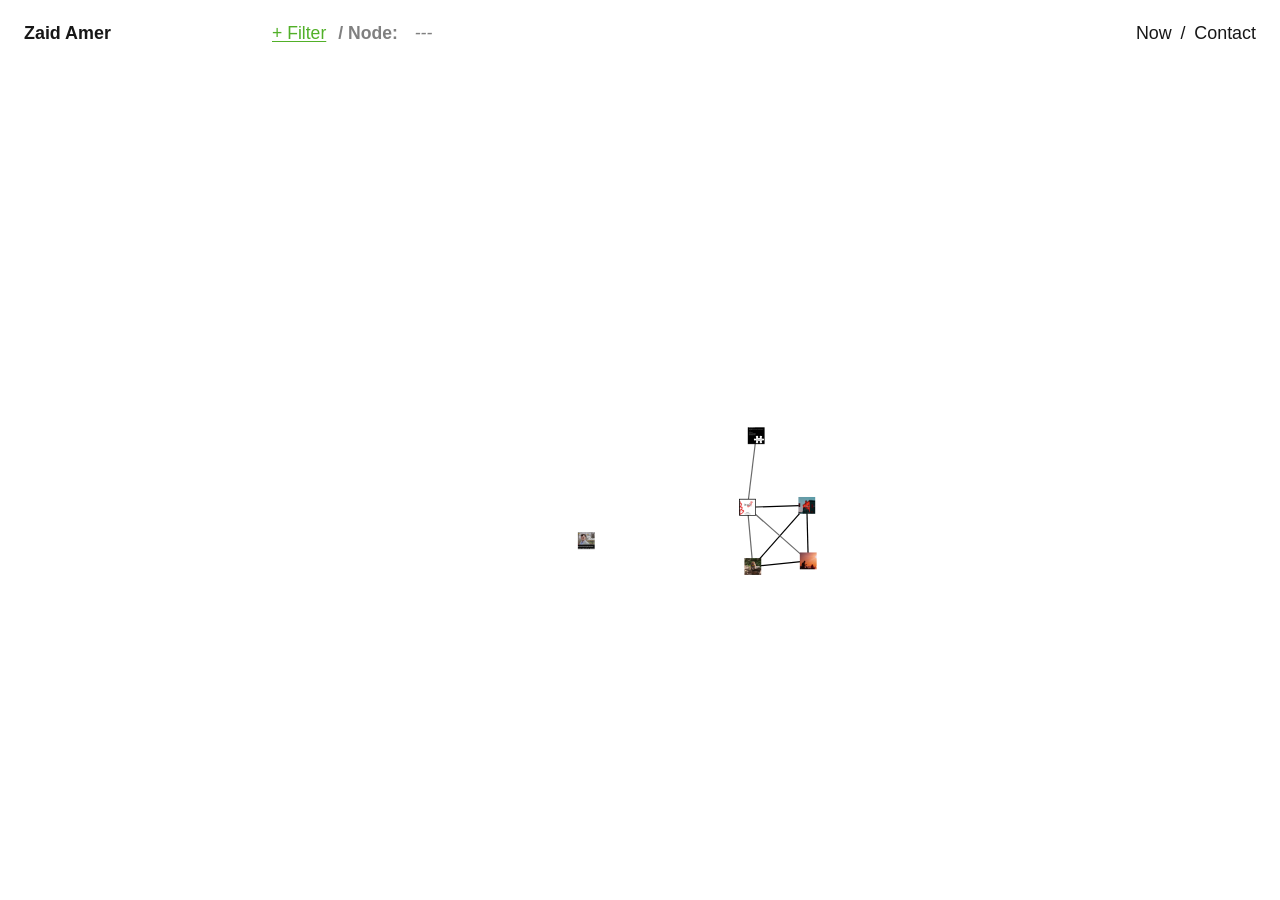
<file: index.html>
<!DOCTYPE html>
<html lang="en">
  <head>
    <meta charset="UTF-8">
    <meta name="viewport" content="width=device-width, initial-scale=1.0">
    <title>Zaid Amer</title>
    <link rel="stylesheet" href="./assets/styles.css">
    <script src="./assets/vendor/d3.v7.9.0.min.js" defer></script>
    <script src="./assets/app.js" defer></script>
  </head>
  <body>
    <div class="site-shell">
      <header class="topbar">
        <a class="home-link" href="/">Zaid Amer</a>

        <div class="topbar-center">
          <div class="status-row">
            <button
              id="filter-toggle"
              class="filter-toggle"
              type="button"
              aria-expanded="false"
              aria-controls="filter-menu"
            >
              + Filter
            </button>

            <div id="node-status" class="node-status is-empty" aria-live="polite">
              <span class="node-status-label">&nbsp;/&nbsp;Node:</span>
              <span id="node-status-id" class="node-status-id"></span>
              <span id="node-status-separator" class="node-status-separator"></span>
              <span id="node-status-title" class="node-status-title">---</span>
            </div>
          </div>

          <aside id="filter-menu" class="filter-menu" aria-label="Project filters" hidden></aside>
        </div>

        <nav class="utility-nav" aria-label="Site links">
          <a href="/now.html">Now</a>
          <span>/</span>
          <a href="/contact.html">Contact</a>
        </nav>
      </header>

      <div id="empty-state" class="empty-state" hidden>No projects match the active filter.</div>

      <svg id="graph" class="graph" role="img" aria-label="Node-based portfolio map"></svg>
    </div>
  </body>
</html>
</file>
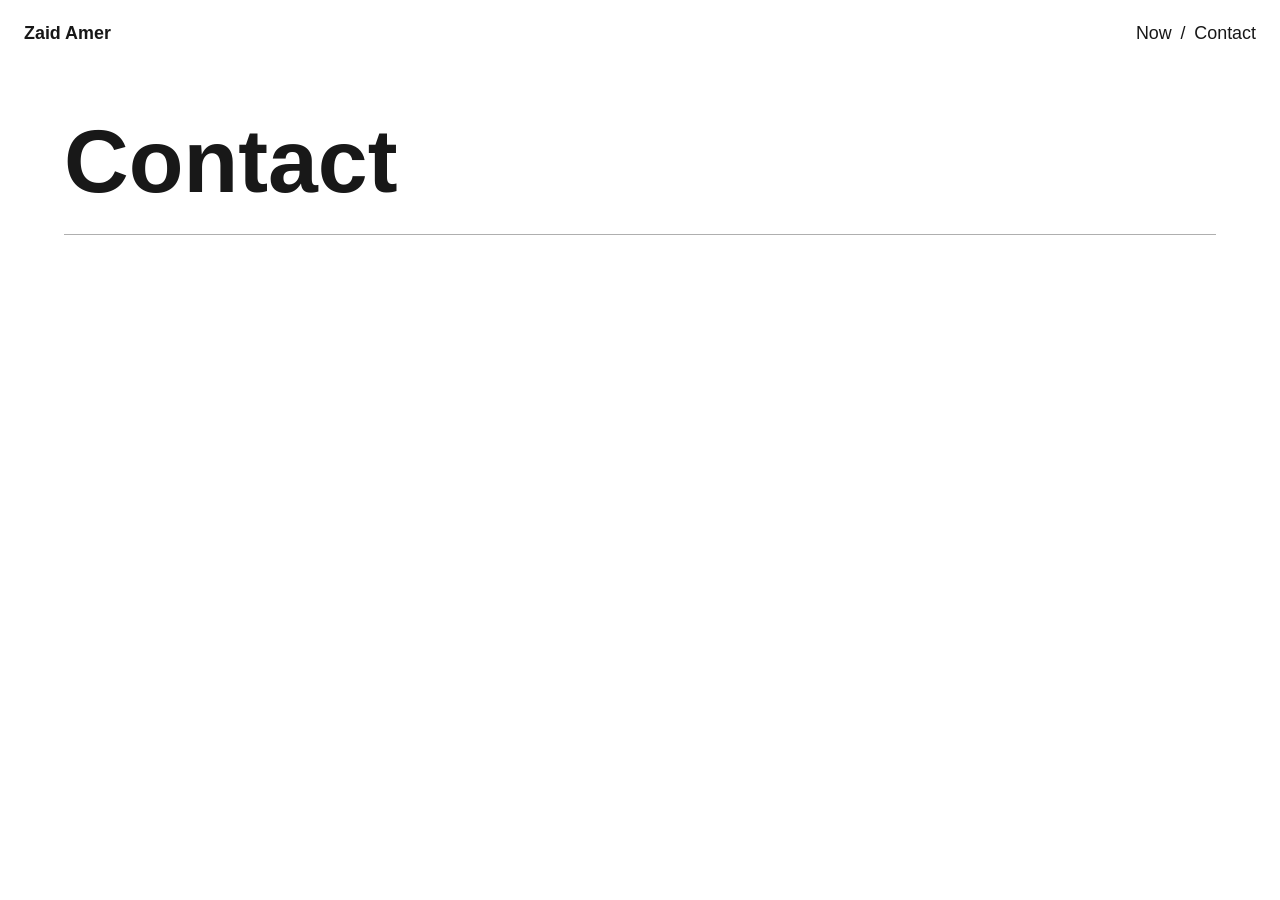
<file: contact.html>
<!DOCTYPE html>
<html lang="en">
  <head>
    <meta charset="UTF-8">
    <meta name="viewport" content="width=device-width, initial-scale=1.0">
    <title>Contact | Zaid Amer</title>
    <link rel="stylesheet" href="./assets/styles.css">
  </head>
  <body class="content-page">
    <div class="page-shell">
      <header class="topbar">
        <a class="home-link" href="/">Zaid Amer</a>

        <div class="topbar-center"></div>

        <nav class="utility-nav" aria-label="Site links">
          <a href="/now.html">Now</a>
          <span>/</span>
          <a href="/contact.html">Contact</a>
        </nav>
      </header>

      <main class="page-main">
        <section class="page-hero">
          <div class="page-title-block">
            <h1 class="page-title">Contact</h1>
          </div>
        </section>
      </main>
    </div>
  </body>
</html>
</file>
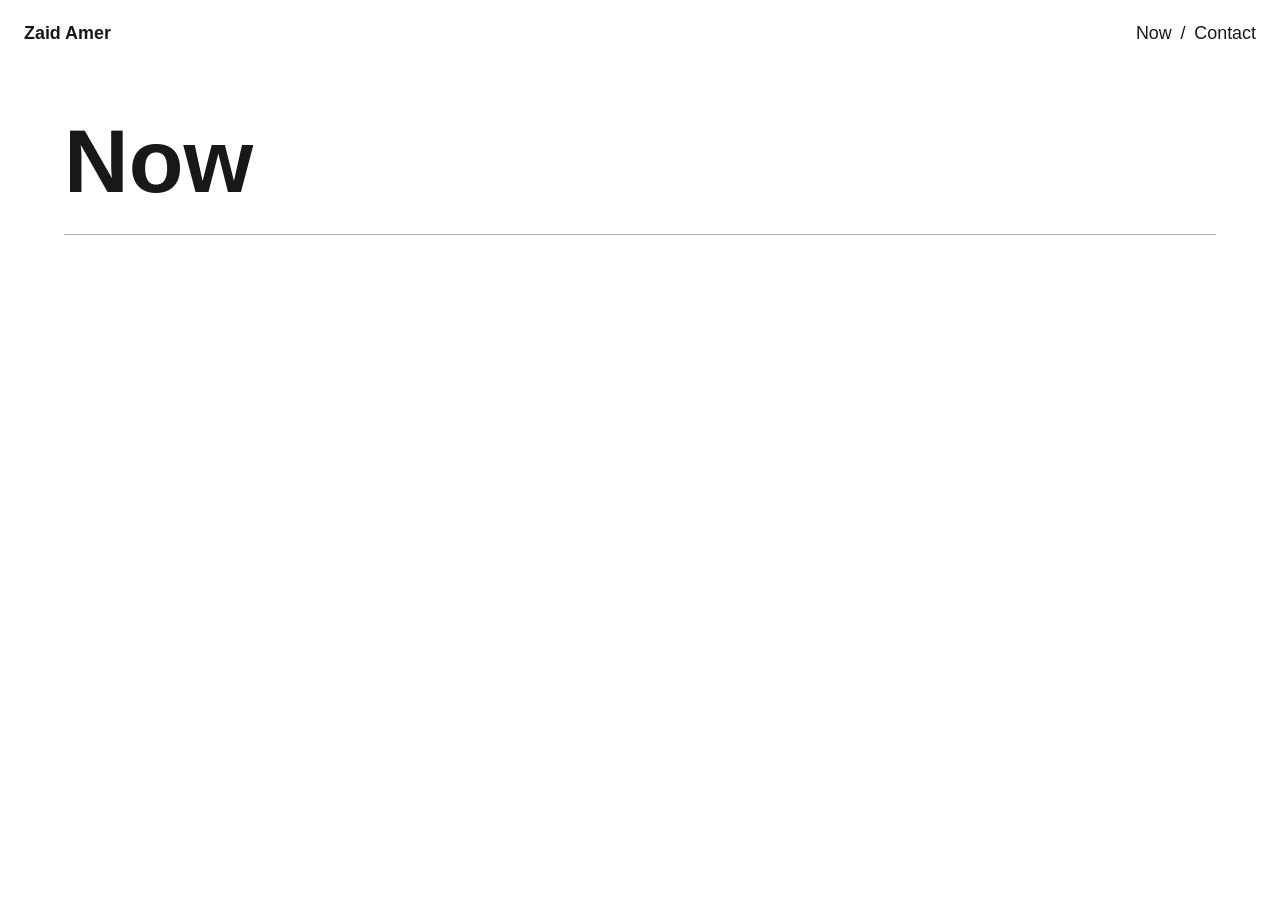
<file: now.html>
<!DOCTYPE html>
<html lang="en">
  <head>
    <meta charset="UTF-8">
    <meta name="viewport" content="width=device-width, initial-scale=1.0">
    <title>Now | Zaid Amer</title>
    <link rel="stylesheet" href="./assets/styles.css">
  </head>
  <body class="content-page">
    <div class="page-shell">
      <header class="topbar">
        <a class="home-link" href="/">Zaid Amer</a>

        <div class="topbar-center"></div>

        <nav class="utility-nav" aria-label="Site links">
          <a href="/now.html">Now</a>
          <span>/</span>
          <a href="/contact.html">Contact</a>
        </nav>
      </header>

      <main class="page-main">
        <section class="page-hero">
          <div class="page-title-block">
            <h1 class="page-title">Now</h1>
          </div>
        </section>
      </main>
    </div>
  </body>
</html>
</file>
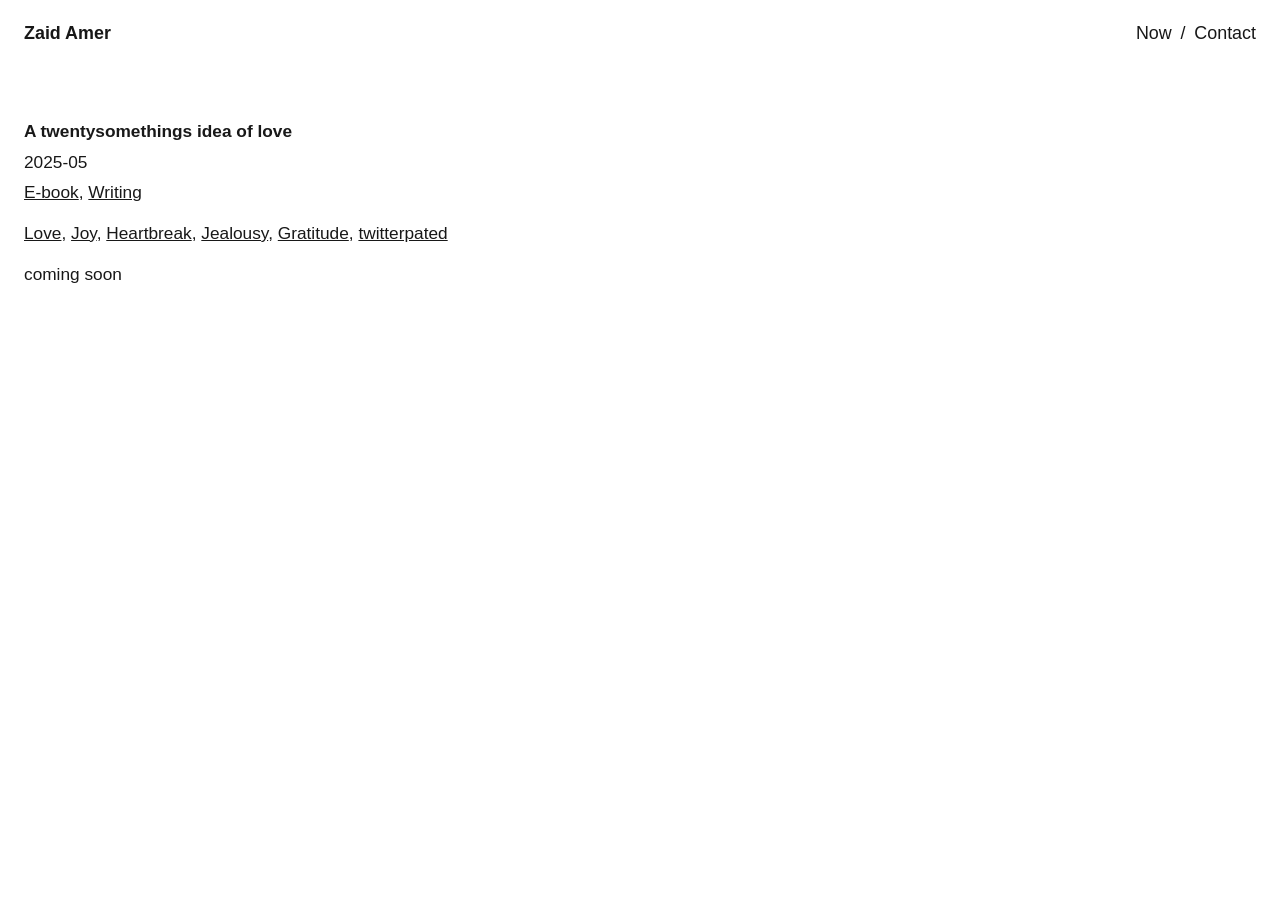
<file: projects/a-twentysomethings-idea-of-love.html>
<!DOCTYPE html>
<html lang="en">
  <head>
    <meta charset="UTF-8">
    <meta name="viewport" content="width=device-width, initial-scale=1.0">
    <title>A twentysomethings idea of love | Zaid Amer</title>
    <link rel="stylesheet" href="../assets/styles.css">
  </head>
  <body class="content-page">
    <div class="page-shell">
      <header class="topbar">
        <a class="home-link" href="/">Zaid Amer</a>
        <div class="topbar-center"></div>
        <nav class="utility-nav" aria-label="Site links">
          <a href="/now.html">Now</a>
          <span>/</span>
          <a href="/contact.html">Contact</a>
        </nav>
      </header>

      <main class="project-page-main">
        <section class="project-page-block">
          <p class="project-title-text">A twentysomethings idea of love</p>
          <p class="project-value">2025-05</p>
          <p class="project-value">
            <a class="project-tag-link" href="/?focusMedium=E-book">E-book</a>,
            <a class="project-tag-link" href="/?focusMedium=Writing">Writing</a>
          </p>
          <div class="project-break" aria-hidden="true"></div>
          <p class="project-value">
            <a class="project-tag-link" href="/?focusKeyword=Love">Love</a>,
            <a class="project-tag-link" href="/?focusKeyword=Joy">Joy</a>,
            <a class="project-tag-link" href="/?focusKeyword=Heartbreak">Heartbreak</a>,
            <a class="project-tag-link" href="/?focusKeyword=Jealousy">Jealousy</a>,
            <a class="project-tag-link" href="/?focusKeyword=Gratitude">Gratitude</a>,
            <a class="project-tag-link" href="/?focusKeyword=twitterpated">twitterpated</a>
          </p>
          <div class="project-break" aria-hidden="true"></div>
          <p class="project-description">coming soon</p>
        </section>
      </main>
    </div>
  </body>
</html>
</file>
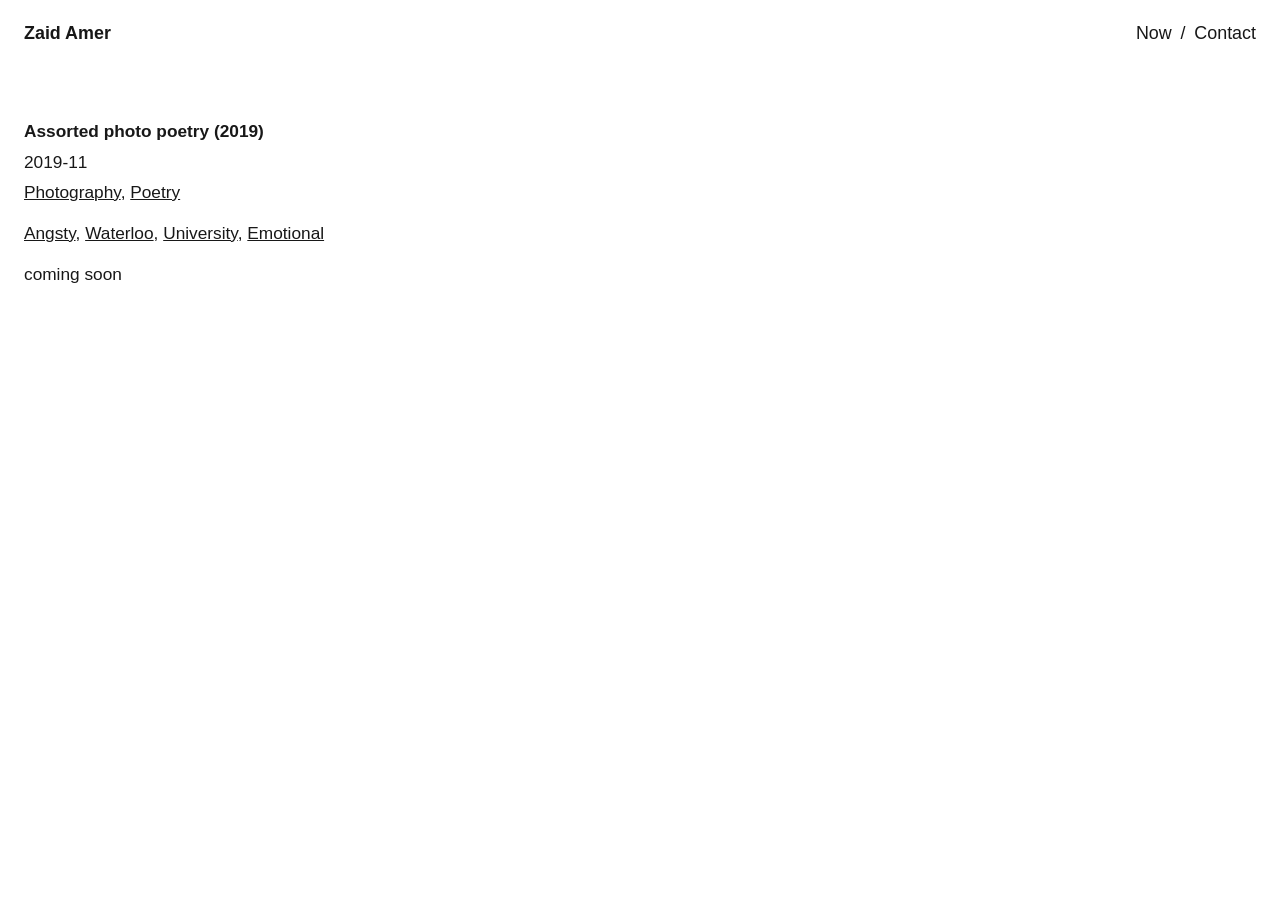
<file: projects/assorted-photo-poetry-2019.html>
<!DOCTYPE html>
<html lang="en">
  <head>
    <meta charset="UTF-8">
    <meta name="viewport" content="width=device-width, initial-scale=1.0">
    <title>Assorted photo poetry (2019) | Zaid Amer</title>
    <link rel="stylesheet" href="../assets/styles.css">
  </head>
  <body class="content-page">
    <div class="page-shell">
      <header class="topbar">
        <a class="home-link" href="/">Zaid Amer</a>
        <div class="topbar-center"></div>
        <nav class="utility-nav" aria-label="Site links">
          <a href="/now.html">Now</a>
          <span>/</span>
          <a href="/contact.html">Contact</a>
        </nav>
      </header>

      <main class="project-page-main">
        <section class="project-page-block">
          <p class="project-title-text">Assorted photo poetry (2019)</p>
          <p class="project-value">2019-11</p>
          <p class="project-value">
            <a class="project-tag-link" href="/?focusMedium=Photography">Photography</a>,
            <a class="project-tag-link" href="/?focusMedium=Poetry">Poetry</a>
          </p>
          <div class="project-break" aria-hidden="true"></div>
          <p class="project-value">
            <a class="project-tag-link" href="/?focusKeyword=Angsty">Angsty</a>,
            <a class="project-tag-link" href="/?focusKeyword=Waterloo">Waterloo</a>,
            <a class="project-tag-link" href="/?focusKeyword=University">University</a>,
            <a class="project-tag-link" href="/?focusKeyword=Emotional">Emotional</a>
          </p>
          <div class="project-break" aria-hidden="true"></div>
          <p class="project-description">coming soon</p>
        </section>
      </main>
    </div>
  </body>
</html>
</file>
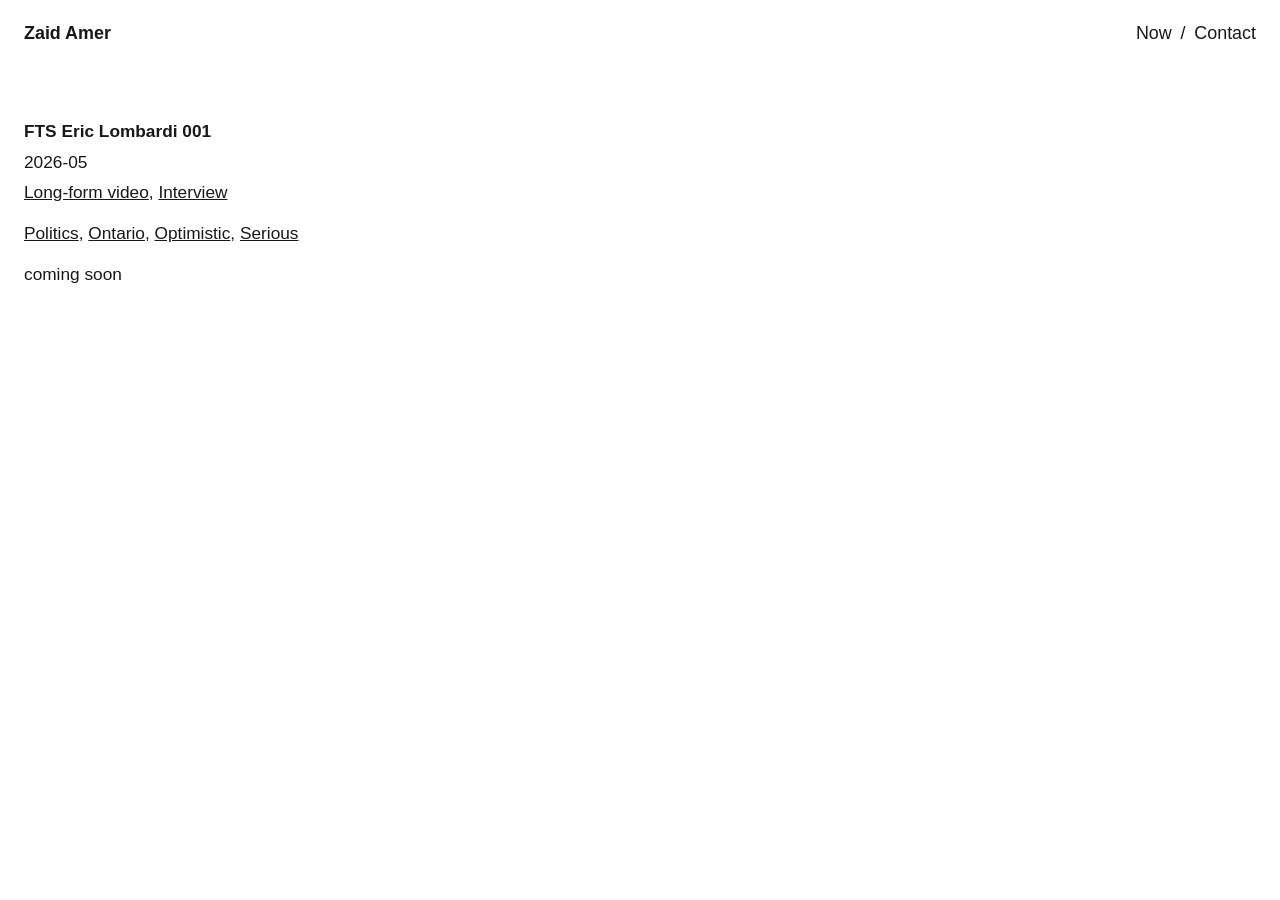
<file: projects/fts-eric-lombardi-001.html>
<!DOCTYPE html>
<html lang="en">
  <head>
    <meta charset="UTF-8">
    <meta name="viewport" content="width=device-width, initial-scale=1.0">
    <title>FTS Eric Lombardi 001 | Zaid Amer</title>
    <link rel="stylesheet" href="../assets/styles.css">
  </head>
  <body class="content-page">
    <div class="page-shell">
      <header class="topbar">
        <a class="home-link" href="/">Zaid Amer</a>
        <div class="topbar-center"></div>
        <nav class="utility-nav" aria-label="Site links">
          <a href="/now.html">Now</a>
          <span>/</span>
          <a href="/contact.html">Contact</a>
        </nav>
      </header>

      <main class="project-page-main">
        <section class="project-page-block">
          <p class="project-title-text">FTS Eric Lombardi 001</p>
          <p class="project-value">2026-05</p>
          <p class="project-value">
            <a class="project-tag-link" href="/?focusMedium=Long-form%20video">Long-form video</a>,
            <a class="project-tag-link" href="/?focusMedium=Interview">Interview</a>
          </p>
          <div class="project-break" aria-hidden="true"></div>
          <p class="project-value">
            <a class="project-tag-link" href="/?focusKeyword=Politics">Politics</a>,
            <a class="project-tag-link" href="/?focusKeyword=Ontario">Ontario</a>,
            <a class="project-tag-link" href="/?focusKeyword=Optimistic">Optimistic</a>,
            <a class="project-tag-link" href="/?focusKeyword=Serious">Serious</a>
          </p>
          <div class="project-break" aria-hidden="true"></div>
          <p class="project-description">coming soon</p>
        </section>
      </main>
    </div>
  </body>
</html>
</file>
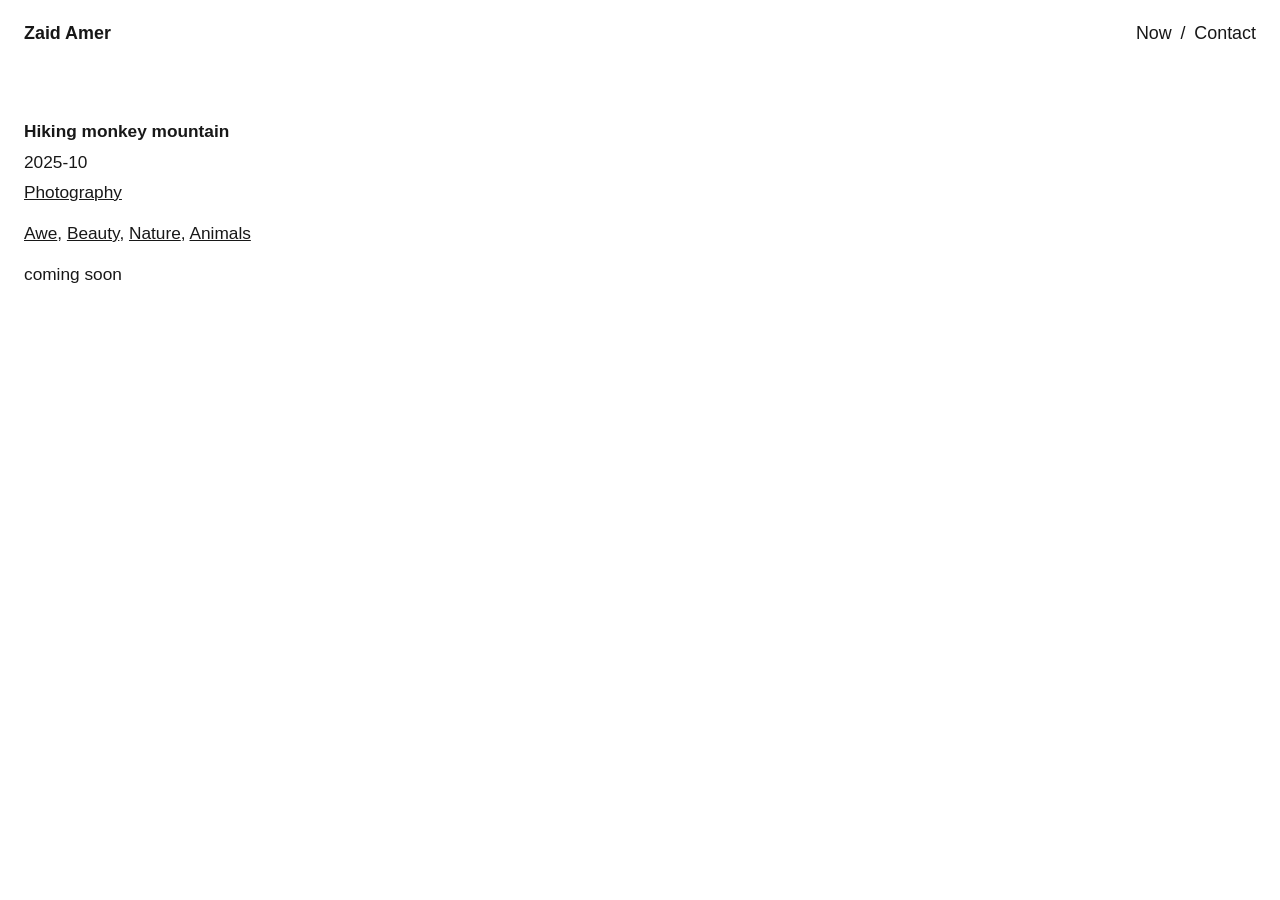
<file: projects/hiking-monkey-mountain.html>
<!DOCTYPE html>
<html lang="en">
  <head>
    <meta charset="UTF-8">
    <meta name="viewport" content="width=device-width, initial-scale=1.0">
    <title>Hiking monkey mountain | Zaid Amer</title>
    <link rel="stylesheet" href="../assets/styles.css">
  </head>
  <body class="content-page">
    <div class="page-shell">
      <header class="topbar">
        <a class="home-link" href="/">Zaid Amer</a>
        <div class="topbar-center"></div>
        <nav class="utility-nav" aria-label="Site links">
          <a href="/now.html">Now</a>
          <span>/</span>
          <a href="/contact.html">Contact</a>
        </nav>
      </header>

      <main class="project-page-main">
        <section class="project-page-block">
          <p class="project-title-text">Hiking monkey mountain</p>
          <p class="project-value">2025-10</p>
          <p class="project-value">
            <a class="project-tag-link" href="/?focusMedium=Photography">Photography</a>
          </p>
          <div class="project-break" aria-hidden="true"></div>
          <p class="project-value">
            <a class="project-tag-link" href="/?focusKeyword=Awe">Awe</a>,
            <a class="project-tag-link" href="/?focusKeyword=Beauty">Beauty</a>,
            <a class="project-tag-link" href="/?focusKeyword=Nature">Nature</a>,
            <a class="project-tag-link" href="/?focusKeyword=Animals">Animals</a>
          </p>
          <div class="project-break" aria-hidden="true"></div>
          <p class="project-description">coming soon</p>
        </section>
      </main>
    </div>
  </body>
</html>
</file>
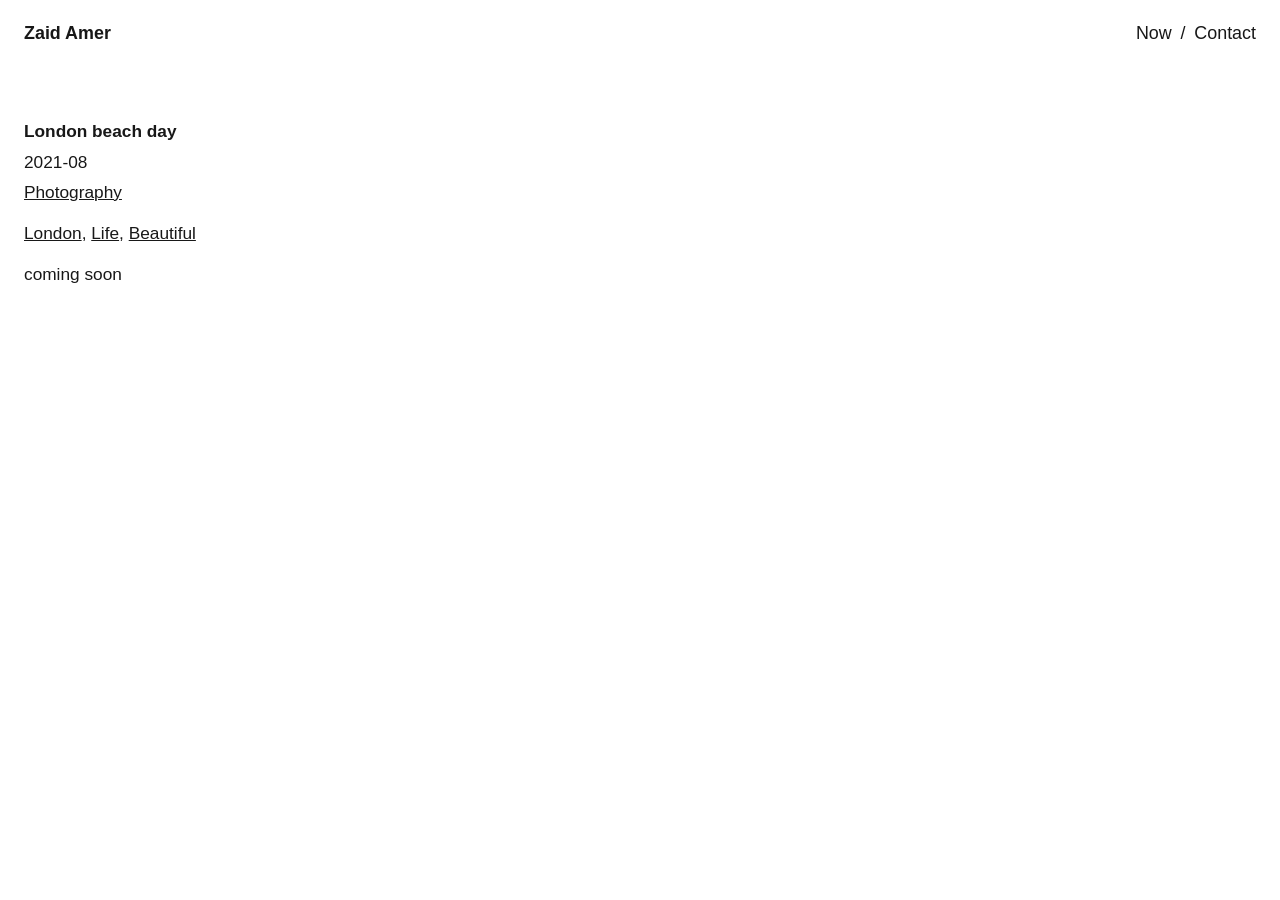
<file: projects/london-beach-day.html>
<!DOCTYPE html>
<html lang="en">
  <head>
    <meta charset="UTF-8">
    <meta name="viewport" content="width=device-width, initial-scale=1.0">
    <title>London beach day | Zaid Amer</title>
    <link rel="stylesheet" href="../assets/styles.css">
  </head>
  <body class="content-page">
    <div class="page-shell">
      <header class="topbar">
        <a class="home-link" href="/">Zaid Amer</a>
        <div class="topbar-center"></div>
        <nav class="utility-nav" aria-label="Site links">
          <a href="/now.html">Now</a>
          <span>/</span>
          <a href="/contact.html">Contact</a>
        </nav>
      </header>

      <main class="project-page-main">
        <section class="project-page-block">
          <p class="project-title-text">London beach day</p>
          <p class="project-value">2021-08</p>
          <p class="project-value">
            <a class="project-tag-link" href="/?focusMedium=Photography">Photography</a>
          </p>
          <div class="project-break" aria-hidden="true"></div>
          <p class="project-value">
            <a class="project-tag-link" href="/?focusKeyword=London">London</a>,
            <a class="project-tag-link" href="/?focusKeyword=Life">Life</a>,
            <a class="project-tag-link" href="/?focusKeyword=Beautiful">Beautiful</a>
          </p>
          <div class="project-break" aria-hidden="true"></div>
          <p class="project-description">coming soon</p>
        </section>
      </main>
    </div>
  </body>
</html>
</file>
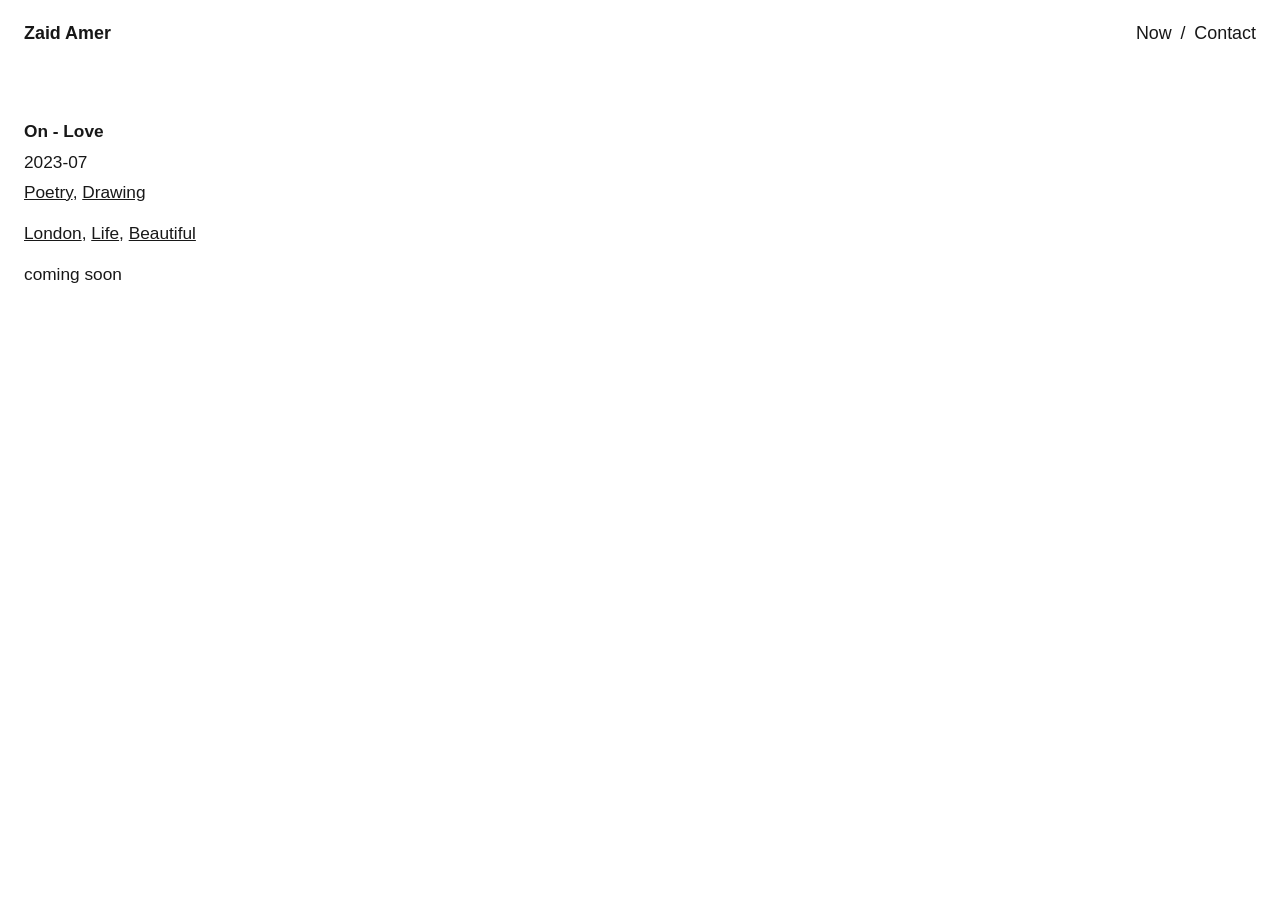
<file: projects/on-love.html>
<!DOCTYPE html>
<html lang="en">
  <head>
    <meta charset="UTF-8">
    <meta name="viewport" content="width=device-width, initial-scale=1.0">
    <title>On - Love | Zaid Amer</title>
    <link rel="stylesheet" href="../assets/styles.css">
  </head>
  <body class="content-page">
    <div class="page-shell">
      <header class="topbar">
        <a class="home-link" href="/">Zaid Amer</a>
        <div class="topbar-center"></div>
        <nav class="utility-nav" aria-label="Site links">
          <a href="/now.html">Now</a>
          <span>/</span>
          <a href="/contact.html">Contact</a>
        </nav>
      </header>

      <main class="project-page-main">
        <section class="project-page-block">
          <p class="project-title-text">On - Love</p>
          <p class="project-value">2023-07</p>
          <p class="project-value">
            <a class="project-tag-link" href="/?focusMedium=Poetry">Poetry</a>,
            <a class="project-tag-link" href="/?focusMedium=Drawing">Drawing</a>
          </p>
          <div class="project-break" aria-hidden="true"></div>
          <p class="project-value">
            <a class="project-tag-link" href="/?focusKeyword=London">London</a>,
            <a class="project-tag-link" href="/?focusKeyword=Life">Life</a>,
            <a class="project-tag-link" href="/?focusKeyword=Beautiful">Beautiful</a>
          </p>
          <div class="project-break" aria-hidden="true"></div>
          <p class="project-description">coming soon</p>
        </section>
      </main>
    </div>
  </body>
</html>
</file>
<file: assets/styles.css>
:root {
  color-scheme: light;
  --ink: #181818;
  --muted: #808080;
  --line: #4f4f4f;
  --accent: #51b028;
  --paper: #ffffff;
}

* {
  box-sizing: border-box;
}

html,
body {
  width: 100%;
  height: 100%;
  margin: 0;
}

body {
  overflow: hidden;
  background: var(--paper);
  color: var(--ink);
  font-family: "Arial Narrow", Arial, sans-serif;
}

body.content-page {
  overflow: auto;
}

body.content-page {
  overflow: auto;
}

a,
button {
  font: inherit;
}

a {
  color: inherit;
  text-decoration: none;
}

button {
  padding: 0;
  border: 0;
  background: transparent;
  color: inherit;
  cursor: pointer;
}

.site-shell {
  position: relative;
  width: 100vw;
  height: 100vh;
}

.topbar {
  position: fixed;
  top: 1.5rem;
  left: 1.5rem;
  right: 1.5rem;
  z-index: 3;
  display: grid;
  grid-template-columns: minmax(0, 1fr) auto minmax(0, 1fr);
  align-items: start;
  gap: 1rem;
  font-size: 1.1rem;
}

.home-link,
.utility-nav,
.filter-toggle,
.node-status {
  line-height: 1.1;
}

.home-link {
  justify-self: start;
  font-size: 1.12rem;
  font-weight: 700;
}

.home-link:hover,
.home-link:focus-visible,
.utility-nav a:hover,
.utility-nav a:focus-visible {
  color: var(--accent);
}

.topbar-center {
  position: relative;
  justify-self: center;
  width: min(46rem, calc(100vw - 14rem));
}

.status-row {
  display: flex;
  flex-wrap: wrap;
  align-items: baseline;
  gap: 0.45rem;
}

.filter-toggle {
  color: var(--accent);
  text-decoration: underline;
  text-underline-offset: 0.12em;
}

.filter-toggle:hover,
.filter-toggle:focus-visible {
  color: #3f911d;
}

.node-status {
  display: flex;
  flex-wrap: wrap;
  align-items: baseline;
  gap: 0.35rem;
  color: var(--muted);
}

.node-status-label {
  font-weight: 700;
}

.node-status.is-empty .node-status-title {
  font-style: italic;
  color: var(--muted);
}

.node-status-id {
  color: #5b5b5b;
}

.node-status-separator {
  color: #7a7a7a;
}

.node-status-title {
  color: #6a6a6a;
  font-style: italic;
}

.filter-menu {
  position: absolute;
  top: calc(100% + 0.75rem);
  left: 0;
  width: min(29rem, calc(100vw - 3rem));
  max-height: min(70vh, 34rem);
  overflow: auto;
  padding: 0.5rem 0.55rem 0.7rem;
  border: 1px solid var(--line);
  background: var(--paper);
}

.filter-sections {
  display: flex;
  flex-direction: column;
  gap: 0.95rem;
}

.filter-group {
  display: flex;
  flex-direction: column;
  gap: 0.28rem;
}

.filter-group-header {
  display: flex;
  flex-direction: column;
  gap: 0.2rem;
}

.filter-group h2 {
  margin: 0;
  font-size: 1.05rem;
  font-weight: 700;
}

.filter-actions {
  display: flex;
  flex-wrap: wrap;
  gap: 0.7rem;
}

.filter-action {
  font-size: 0.98rem;
  color: var(--muted);
}

.filter-action.is-accent {
  color: var(--accent);
}

.filter-action:hover,
.filter-action:focus-visible,
.tag-toggle:hover,
.tag-toggle:focus-visible {
  color: var(--accent);
}

.tag-list {
  display: flex;
  flex-wrap: wrap;
  align-items: baseline;
  gap: 0.2rem 0.35rem;
}

.tag-toggle {
  color: var(--ink);
  text-transform: lowercase;
}

.tag-toggle.is-inactive {
  color: #a1a1a1;
  text-decoration: line-through;
}

.tag-separator {
  color: var(--ink);
}

.filter-footer {
  margin-top: 0.9rem;
  padding-top: 0.7rem;
  border-top: 1px solid rgba(79, 79, 79, 0.45);
  color: var(--muted);
  font-size: 0.98rem;
}

.utility-nav {
  justify-self: end;
  display: flex;
  align-items: center;
  gap: 0.55rem;
  font-size: 1.12rem;
}

.graph {
  position: absolute;
  inset: 0;
  width: 100%;
  height: 100%;
  display: block;
  cursor: grab;
  touch-action: none;
}

.graph.is-panning {
  cursor: grabbing;
}

.empty-state {
  position: fixed;
  top: 4rem;
  left: 50%;
  z-index: 2;
  transform: translateX(-50%);
  color: var(--muted);
  font-size: 0.98rem;
}

.page-shell {
  min-height: 100vh;
  background: var(--paper);
}

.page-main {
  width: min(72rem, calc(100vw - 3rem));
  margin: 0 auto;
  padding: 7.5rem 0 3.5rem;
}

.page-hero {
  display: grid;
  grid-template-columns: minmax(0, 1.7fr) minmax(16rem, 1fr);
  gap: 2rem;
  align-items: end;
  padding-bottom: 2rem;
  border-bottom: 1px solid rgba(79, 79, 79, 0.45);
}

.page-title-block {
  display: flex;
  flex-direction: column;
  gap: 0.85rem;
}

.page-eyebrow {
  margin: 0;
  color: var(--accent);
  font-size: 1rem;
  text-transform: uppercase;
  letter-spacing: 0.06em;
}

.page-title {
  margin: 0;
  font-size: clamp(3rem, 7vw, 6.5rem);
  line-height: 0.92;
  font-weight: 700;
}

.page-intro,
.page-meta,
.section-intro,
.archive-copy {
  margin: 0;
  color: var(--muted);
  font-size: 1.15rem;
  line-height: 1.35;
}

.page-meta {
  justify-self: end;
  max-width: 18rem;
  text-align: right;
}

.page-grid {
  display: grid;
  grid-template-columns: repeat(3, minmax(0, 1fr));
  gap: 1.4rem;
  padding-top: 2rem;
}

.page-section {
  display: flex;
  flex-direction: column;
  gap: 1rem;
  padding-top: 0.9rem;
  border-top: 1px solid rgba(79, 79, 79, 0.45);
}

.section-title {
  margin: 0;
  font-size: 1.55rem;
  line-height: 1;
}

.section-intro {
  font-size: 1rem;
}

.section-list,
.archive-list {
  margin: 0;
  padding: 0;
  list-style: none;
}

.section-list {
  display: flex;
  flex-direction: column;
  gap: 0.85rem;
}

.section-list li,
.archive-item {
  display: flex;
  flex-direction: column;
  gap: 0.22rem;
}

.item-title,
.archive-year {
  font-size: 1.08rem;
  font-weight: 700;
}

.item-copy,
.archive-projects {
  margin: 0;
  color: var(--muted);
  font-size: 1rem;
  line-height: 1.35;
}

.archive-block {
  margin-top: 2rem;
  padding-top: 1rem;
  border-top: 1px solid rgba(79, 79, 79, 0.45);
}

.archive-details {
  border-bottom: 1px solid rgba(79, 79, 79, 0.45);
}

.archive-details summary {
  list-style: none;
  display: flex;
  align-items: baseline;
  justify-content: space-between;
  gap: 1rem;
  padding: 0.9rem 0;
  cursor: pointer;
}

.archive-details summary::-webkit-details-marker {
  display: none;
}

.archive-summary-title {
  font-size: 1.3rem;
  font-weight: 700;
}

.archive-summary-indicator {
  color: var(--accent);
  font-size: 1rem;
}

.archive-details[open] .archive-summary-indicator::before {
  content: "Collapse";
}

.archive-details:not([open]) .archive-summary-indicator::before {
  content: "Expand";
}

.archive-content {
  padding: 0 0 1.1rem;
}

.archive-list {
  display: grid;
  grid-template-columns: repeat(2, minmax(0, 1fr));
  gap: 1rem 1.5rem;
}

.project-page-main {
  width: calc(100vw - 3rem);
  margin: 0 1.5rem;
  padding: 7.5rem 0 3.5rem;
}

.project-page-block {
  display: flex;
  flex-direction: column;
  align-items: flex-start;
  gap: 0.45rem;
  padding-top: 0;
  border-top: 0;
}

.project-line,
.project-label,
.project-title-text,
.project-value,
.project-description {
  margin: 0;
  font-size: 1.08rem;
  line-height: 1.35;
  text-align: left;
}

.project-title-text {
  font-weight: 700;
}

.project-label {
  color: var(--muted);
}

.project-value,
.project-description {
  color: var(--ink);
}

.project-tag-link {
  color: inherit;
  text-decoration: underline;
  text-underline-offset: 0.08em;
}

.project-tag-link:hover,
.project-tag-link:focus-visible {
  color: var(--accent);
}

.project-break {
  height: 0.2rem;
}

.page-shell {
  min-height: 100vh;
  background: var(--paper);
}

.page-main {
  width: min(72rem, calc(100vw - 3rem));
  margin: 0 auto;
  padding: 7.5rem 0 3.5rem;
}

.page-hero {
  display: grid;
  grid-template-columns: minmax(0, 1.7fr) minmax(16rem, 1fr);
  gap: 2rem;
  align-items: end;
  padding-bottom: 2rem;
  border-bottom: 1px solid rgba(79, 79, 79, 0.45);
}

.page-title-block {
  display: flex;
  flex-direction: column;
  gap: 0.85rem;
}

.page-eyebrow {
  margin: 0;
  color: var(--accent);
  font-size: 1rem;
  text-transform: uppercase;
  letter-spacing: 0.06em;
}

.page-title {
  margin: 0;
  font-size: clamp(3rem, 7vw, 6.5rem);
  line-height: 0.92;
  font-weight: 700;
}

.page-intro,
.page-meta,
.section-intro,
.archive-copy {
  margin: 0;
  color: var(--muted);
  font-size: 1.15rem;
  line-height: 1.35;
}

.page-meta {
  justify-self: end;
  max-width: 18rem;
  text-align: right;
}

.page-grid {
  display: grid;
  grid-template-columns: repeat(3, minmax(0, 1fr));
  gap: 1.4rem;
  padding-top: 2rem;
}

.page-section {
  display: flex;
  flex-direction: column;
  gap: 1rem;
  padding-top: 0.9rem;
  border-top: 1px solid rgba(79, 79, 79, 0.45);
}

.section-title {
  margin: 0;
  font-size: 1.55rem;
  line-height: 1;
}

.section-intro {
  font-size: 1rem;
}

.section-list,
.archive-list {
  margin: 0;
  padding: 0;
  list-style: none;
}

.section-list {
  display: flex;
  flex-direction: column;
  gap: 0.85rem;
}

.section-list li,
.archive-item {
  display: flex;
  flex-direction: column;
  gap: 0.22rem;
}

.item-title,
.archive-year {
  font-size: 1.08rem;
  font-weight: 700;
}

.item-copy,
.archive-projects {
  margin: 0;
  color: var(--muted);
  font-size: 1rem;
  line-height: 1.35;
}

.archive-block {
  margin-top: 2rem;
  padding-top: 1rem;
  border-top: 1px solid rgba(79, 79, 79, 0.45);
}

.archive-details {
  border-bottom: 1px solid rgba(79, 79, 79, 0.45);
}

.archive-details summary {
  list-style: none;
  display: flex;
  align-items: baseline;
  justify-content: space-between;
  gap: 1rem;
  padding: 0.9rem 0;
  cursor: pointer;
}

.archive-details summary::-webkit-details-marker {
  display: none;
}

.archive-summary-title {
  font-size: 1.3rem;
  font-weight: 700;
}

.archive-summary-indicator {
  color: var(--accent);
  font-size: 1rem;
}

.archive-details[open] .archive-summary-indicator::before {
  content: "Collapse";
}

.archive-details:not([open]) .archive-summary-indicator::before {
  content: "Expand";
}

.archive-content {
  padding: 0 0 1.1rem;
}

.archive-list {
  display: grid;
  grid-template-columns: repeat(2, minmax(0, 1fr));
  gap: 1rem 1.5rem;
}

.link-line {
  stroke-opacity: 1;
  vector-effect: non-scaling-stroke;
  pointer-events: none;
  fill: none;
}

.link-line--keyword {
  stroke: #6a6a6a;
  stroke-width: 1.2px;
}

.link-line--medium {
  stroke: #000000;
  stroke-width: 1.2px;
}

.link-line.is-highlighted {
  stroke: var(--accent);
}

.node-group {
  cursor: pointer;
}

.node-image {
  image-rendering: auto;
}

.node-frame {
  fill: none;
  stroke: transparent;
  stroke-width: 2px;
}

.node-group.is-hovered .node-frame {
  stroke: var(--accent);
}

@media (max-width: 900px) {
  .topbar {
    grid-template-columns: 1fr;
    gap: 0.85rem;
  }

  .topbar-center {
    order: 3;
    justify-self: start;
    width: min(29rem, calc(100vw - 3rem));
  }

  .utility-nav {
    justify-self: start;
  }

  .filter-menu {
    width: min(29rem, calc(100vw - 3rem));
  }

  .empty-state {
    top: 8.5rem;
    width: calc(100vw - 3rem);
    text-align: center;
  }

  .page-main {
    width: calc(100vw - 3rem);
    padding-top: 9rem;
  }

  .project-page-main {
    width: calc(100vw - 3rem);
    margin: 0 1.5rem;
    padding-top: 9rem;
  }

  .page-hero,
  .page-grid,
  .archive-list {
    grid-template-columns: 1fr;
  }

  .page-meta {
    justify-self: start;
    text-align: left;
  }

  .page-main {
    width: calc(100vw - 3rem);
    padding-top: 9rem;
  }

  .page-hero,
  .page-grid,
  .archive-list {
    grid-template-columns: 1fr;
  }

  .page-meta {
    justify-self: start;
    text-align: left;
  }
}

@media (max-width: 640px) {
  .topbar {
    top: 1rem;
    left: 1rem;
    right: 1rem;
    font-size: 1rem;
  }

  .home-link,
  .utility-nav {
    font-size: 1rem;
  }

  .topbar-center,
  .filter-menu {
    width: min(100%, calc(100vw - 2rem));
  }

  .status-row,
  .node-status {
    gap: 0.25rem;
  }

  .page-main {
    width: calc(100vw - 2rem);
    padding-top: 8.5rem;
    padding-bottom: 2rem;
  }

  .project-page-main {
    width: calc(100vw - 2rem);
    margin: 0 1rem;
    padding-top: 8.5rem;
    padding-bottom: 2rem;
  }

  .page-title {
    font-size: clamp(2.4rem, 13vw, 4rem);
  }

  .page-main {
    width: calc(100vw - 2rem);
    padding-top: 8.5rem;
    padding-bottom: 2rem;
  }

  .page-title {
    font-size: clamp(2.4rem, 13vw, 4rem);
  }
}
</file>
